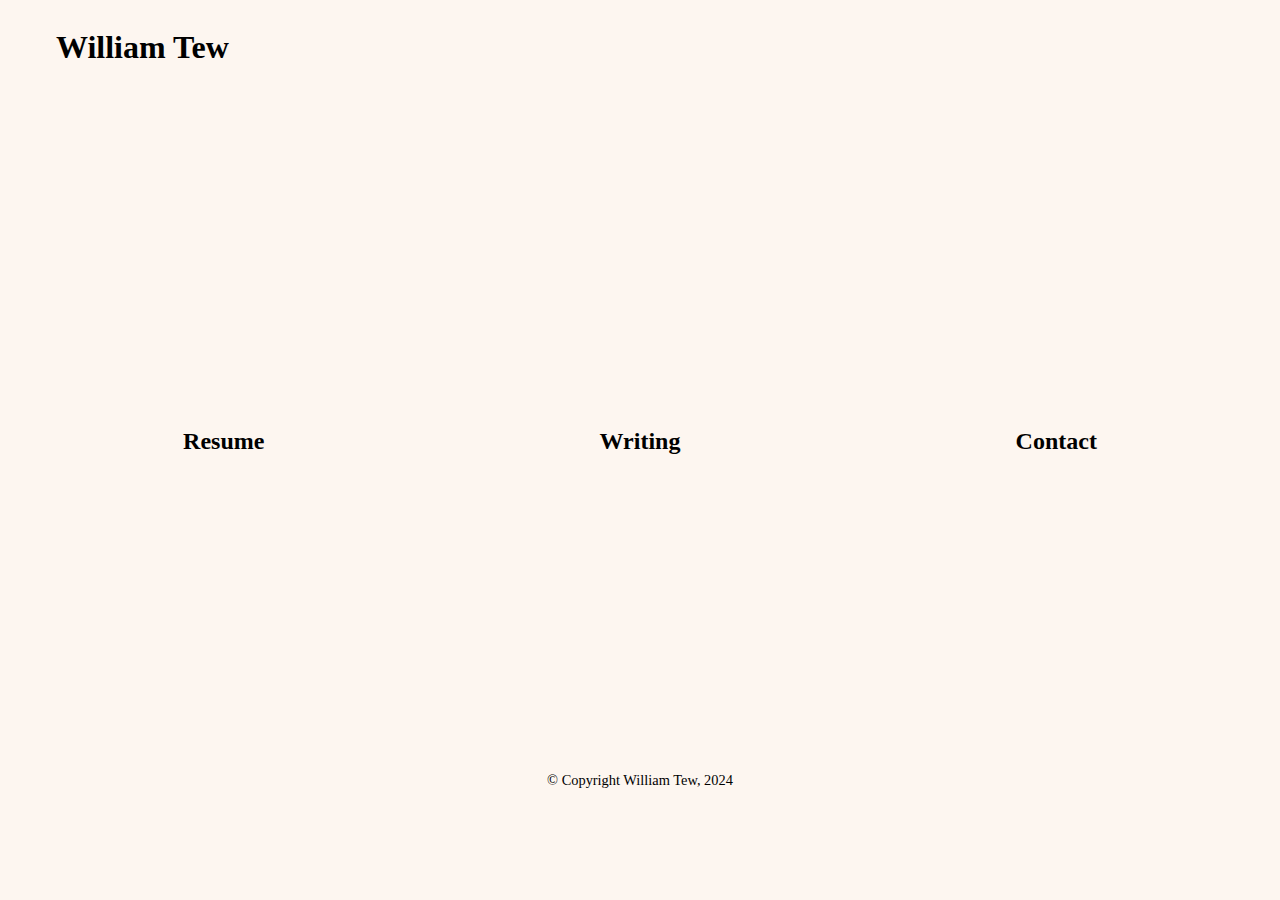
<file: index.html>
<!DOCTYPE html>
<html lang="en">
<head>
	<meta charset="utf-8">
	<title>William Tew | Home</title>
	<link rel="preconnect" href="https://fonts.googleapis.com">
	<link rel="preconnect" href="https://fonts.gstatic.com" crossorigin>
	<link href="https://fonts.googleapis.com/css2?family=Domine:wght@400..700&display=swap" rel="stylesheet">
	<link rel="stylesheet" type="text/css" href="style.css">

</head>

<body>
	<div class="container">
		<div class="row">
				<div class="homebutton">
					<h1>William Tew</h1>
				</div>
			<a class="homedivs" href="experience.html" target="_blank">
				<div class="itembox">
					<h2>Resume</h2>
				</div>
			</a>
			<a class= "homedivs" href="writing.html" target="_blank">
				<div class="itembox">
					<h2>Writing</h2>
				</div>
			</a>
			<a class="homedivs" href="contact.html" target="_blank">
				<div class="itembox">
					<h2>Contact</h2>
				</div>
			</a>
		</div>
	</div>
	<footer id="footer">© Copyright William Tew, 2024</footer>
</body>
</html>
</file>
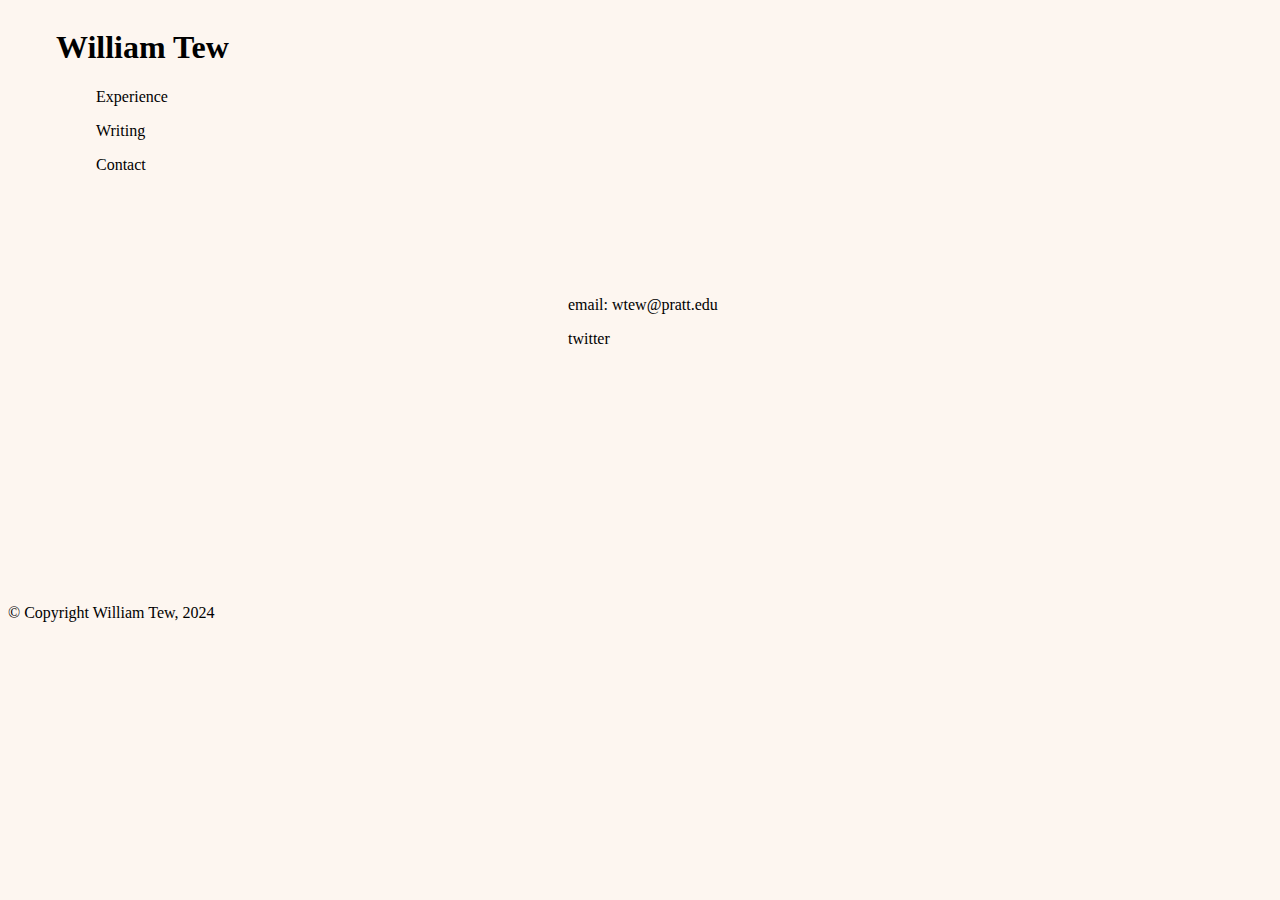
<file: contact.html>
<!DOCTYPE html>
<html lang="en">
<head>
	<meta charset="utf-8">
	<title>William Tew | Contact</title>
	<link rel="preconnect" href="https://fonts.googleapis.com">
	<link rel="preconnect" href="https://fonts.gstatic.com" crossorigin>
	<link href="https://fonts.googleapis.com/css2?family=Domine:wght@400..700&display=swap" rel="stylesheet">
	<link rel="stylesheet" type="text/css" href="style.css">

</head>
<body>
	<div class="container">
			<div class="row">
				<div class="nav-menu">
					<a href="index.html"><h1>William Tew</h1></a>
					<table id="nav-items">
						<a href="experience.html"><ul>Experience</ul></a>
						<a href="writing.html"><ul>Writing</ul></a>
						<a href="contact.html"><ul>Contact</ul></a>
					</table>
				</div>
				<div class="contactbox">
					<a href="mailto:wtew@pratt.edu"><p>email: wtew@pratt.edu</p></a>
					<a href="https://twitter.com/tew2tew2" target="_blank"><p>twitter</p></a>
					<!-- <p>Bluesky</p> -->
				</div>
			</div>
		</div>
		<footer>© Copyright William Tew, 2024</footer>
</body>
</html>
</file>
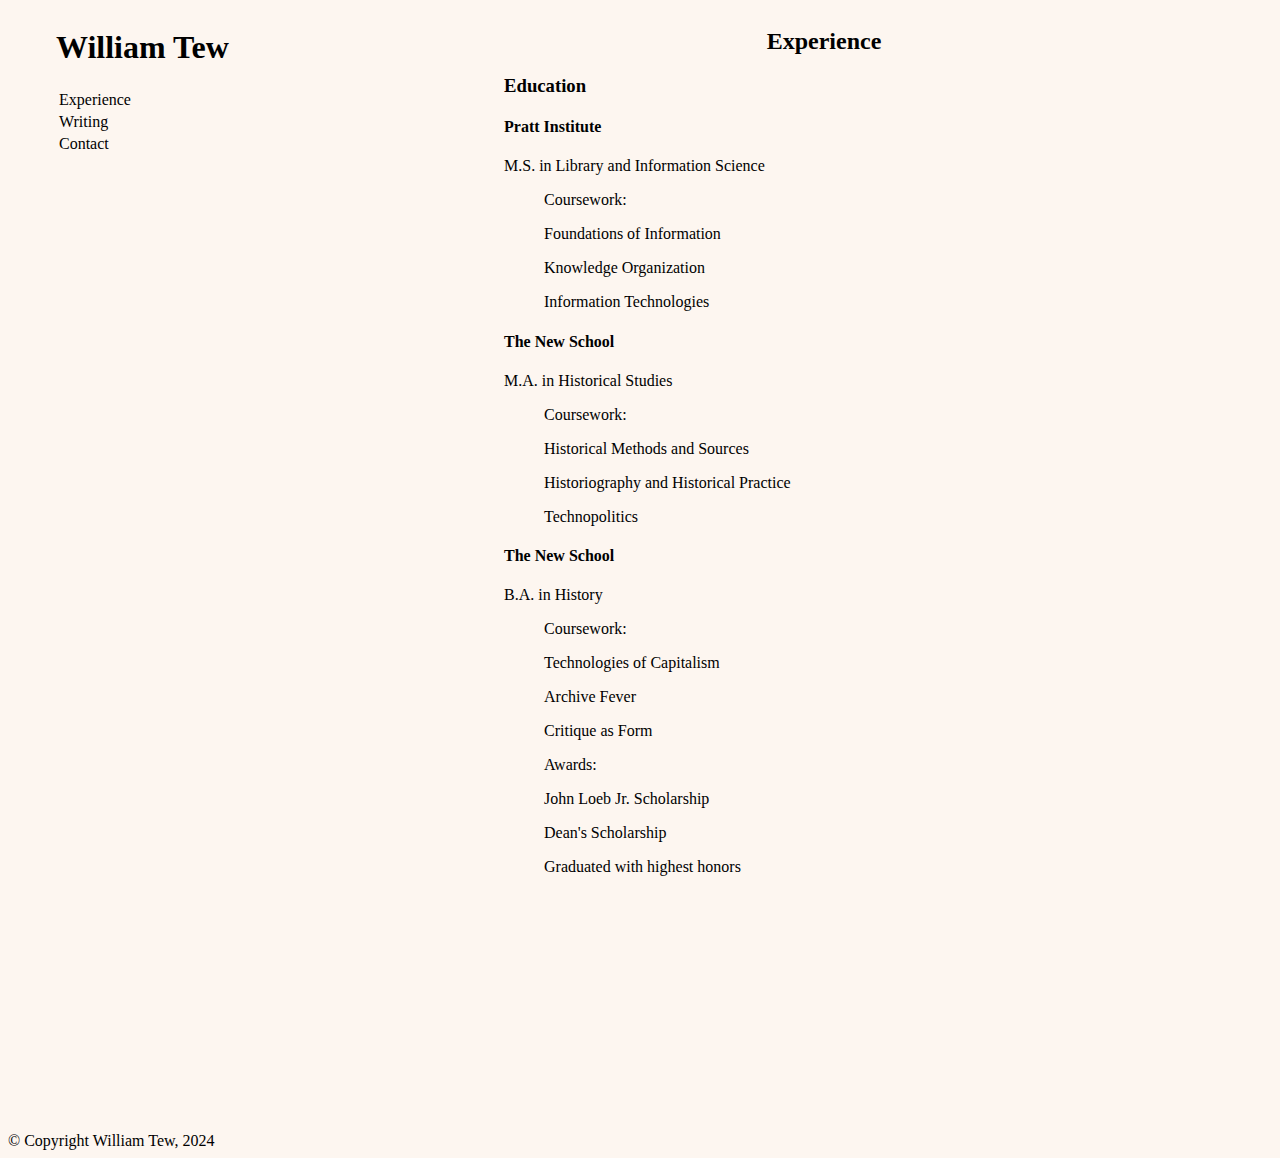
<file: experience.html>
<!DOCTYPE html>
<html lang="en">
<head>
	<meta charset="utf-8">
	<title>William Tew | Experience</title>
	<link rel="preconnect" href="https://fonts.googleapis.com">
	<link rel="preconnect" href="https://fonts.gstatic.com" crossorigin>
	<link href="https://fonts.googleapis.com/css2?family=Domine:wght@400..700&display=swap" rel="stylesheet">
	<link rel="stylesheet" type="text/css" href="style.css">
	
</head>
<body>
	<div class="container">
			<div class="row">
				<div class="nav-menu">
					<a href="index.html"><h1>William Tew</h1></a>
					<table id="nav-items">
					<tr>
						<td><a href="experience.html">Experience</a></td>
					</tr>
					<tr>
						<td><a href="writing.html">Writing</a></td>
					</tr>
					<tr>
						<td><a href="contact.html">Contact</a></td>
					</tr>
					</table>
				</div>
				<div class="resumebox">
					<h2>Experience</h2>
					<h3>Education</h3>
					<h4>Pratt Institute</h4>
					<p id="degree">M.S. in Library and Information Science</p>
					<ul id="heading">Coursework:</ul>
						<ul>Foundations of Information</ul> 
						<ul>Knowledge Organization</ul>
						<ul>Information Technologies</ul>
					<h4>The New School</h4>
					<p id="degree">M.A. in Historical Studies</p>
					<ul id="heading">Coursework:</ul>
						<ul>Historical Methods and Sources</ul> 
						<ul>Historiography and Historical Practice</ul>
						<ul>Technopolitics</ul>
					<h4>The New School</h4>
					<p id="degree">B.A. in History</p>
					<ul id="heading">Coursework:</ul>
						<ul>Technologies of Capitalism</ul>
						<ul>Archive Fever</ul>
						<ul>Critique as Form</ul>
					<ul id="heading">Awards:</ul>
						<ol>John Loeb Jr. Scholarship</ol>
						<ol>Dean's Scholarship</ol>
						<ol>Graduated with highest honors</ol>
				</div>
			</div>
		</div>
		<footer>© Copyright William Tew, 2024</footer>
</body>
</html>
</file>
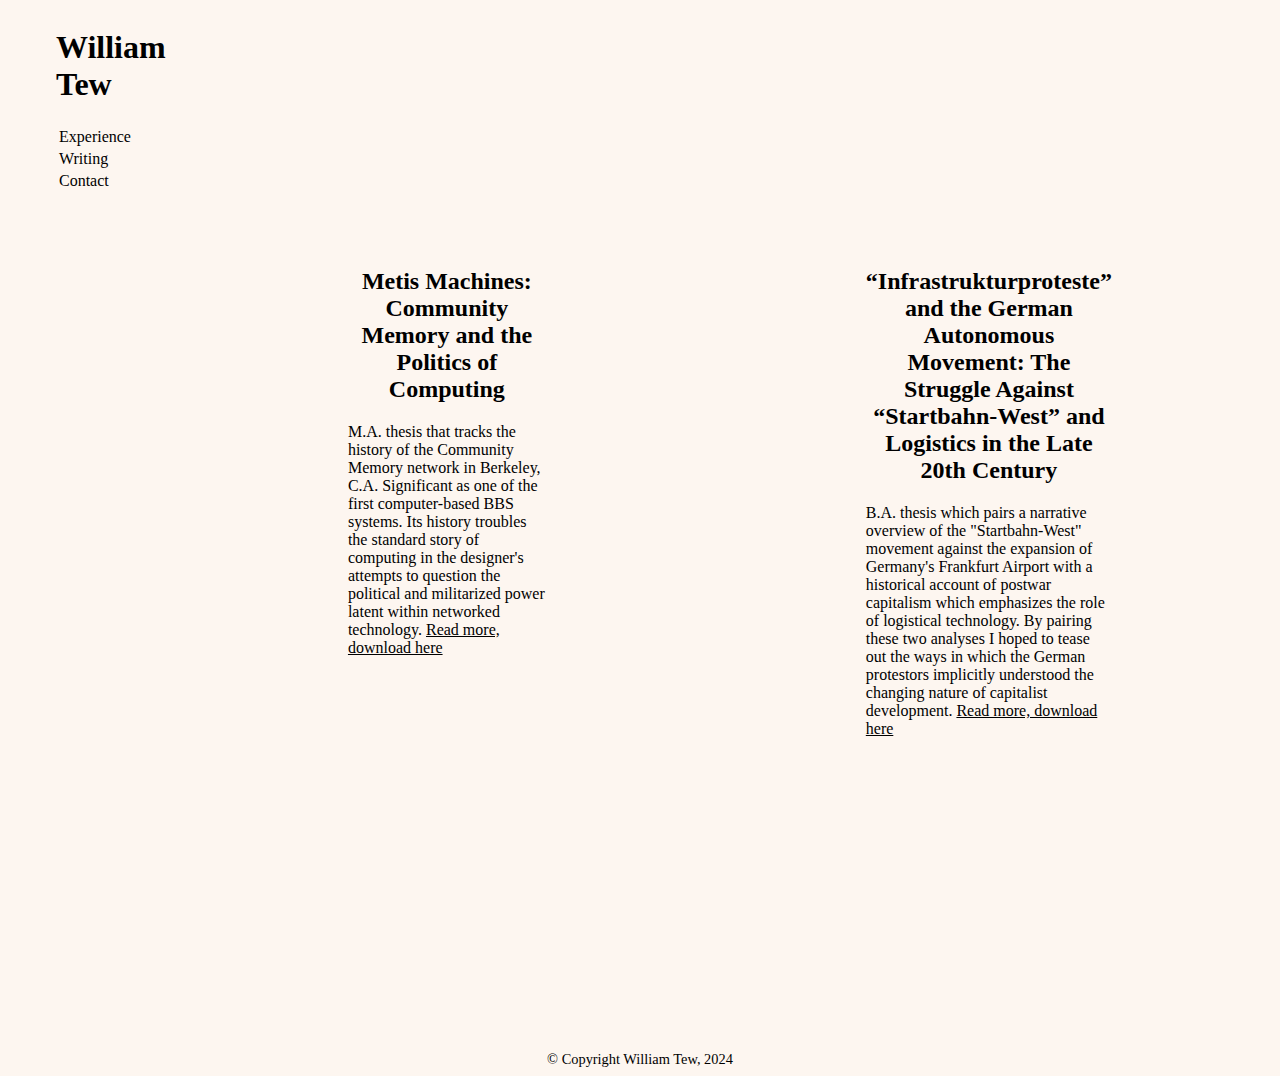
<file: writing.html>
<!DOCTYPE html>
<html lang="en">
<head>
	<meta charset="utf-8">
	<title>William Tew | Writing</title>
	<link rel="preconnect" href="https://fonts.googleapis.com">
	<link rel="preconnect" href="https://fonts.gstatic.com" crossorigin>
	<link href="https://fonts.googleapis.com/css2?family=Domine:wght@400..700&display=swap" rel="stylesheet">
	<link rel="stylesheet" type="text/css" href="style.css">

</head>
<body>
	<div class="container">
			<div class="row">
				<div class="nav-menu">
					<a href="index.html"><h1>William Tew</h1></a>
					<table id="nav-items">
					<tr>
						<td><a href="experience.html">Experience</a></td>
					</tr>
					<tr>
						<td><a href="writing.html">Writing</a></td>
					</tr>
					<tr>
						<td><a href="contact.html">Contact</a></td>
					</tr>
					</table>
				</div>
				<div class="writingbox1">
					<h2>Metis Machines: Community Memory and the Politics of Computing</h2>
					<p>M.A. thesis that tracks the history of the Community Memory network in Berkeley, C.A. Significant as one of the first computer-based BBS systems. Its history troubles the standard story of computing in the designer's attempts to question the political and militarized power latent within networked technology. <a class="downloadlinks" href="MetisWebCopy.pdf" download="MetisMachines.pdf">Read more, download here</a></p>
				</div>
				<div class="writingbox2">
					<h2>“Infrastrukturproteste” and the German Autonomous Movement: The Struggle Against “Startbahn-West” and Logistics in the Late 20th Century</h2>
					<p>B.A. thesis which pairs a narrative overview of the "Startbahn-West" movement against the expansion of Germany's Frankfurt Airport with a historical account of postwar capitalism which emphasizes the role of logistical technology. By pairing these two analyses I hoped to tease out the ways in which the German protestors implicitly understood the changing nature of capitalist development. <a class="downloadlinks" href="StartbahnWebCopy.pdf" download="StartbahnWest.pdf">Read more, download here</a></p>
				</div>
			</div>
		</div>
		<footer id="footer">© Copyright William Tew, 2024</footer>
</body>
</html>
</file>
<file: style.css>
body {
			background-color: #fdf6f0;
			font-family: Inter;
		}
		a {
			text-decoration: none;
			color: black;
		}
		h2 {
			text-align: center;
		}
		a.homedivs:hover {
			background: red;
		}
		a.downloadlinks {
			text-decoration: underline;
		}
		tr {
			padding: 10px;
		}
		.row {
			display: flex;
			flex-basis: auto;
			flex-flow: wrap;
			justify-content: space-around;
			justify-content: space-between;
			justify-content: space-evenly;
		}
		.homebutton {
			width: 100vw;
			height: auto;
			float: left;
			margin-left: 3em;
			margin-bottom: 5em;
		}
		.itembox {
			flex: 1;
			/*border: solid;
			border-radius: 1em;*/
			padding: 8em;
			margin-top: 7em;
			margin-right: 2em;
			margin-left: 2em;
			margin-bottom: 7em;
		}
		.nav-menu {
			flex: 1;
			margin-left: 3em; 
		}
		.resumebox {
			flex: 2;
			padding: 8em;
			margin-bottom: 7em;
			margin-top: -8em;
		}
		.degree {
			font-style: italic;
		}
		.heading {
			font-weight:bold;
		}
		.writingbox1 {
			flex: 1.5;
			padding: 8em;
			margin-top: 7em;
			margin-right: 2em;
			margin-left: 2em;
			margin-bottom: 7em;
		}
		.writingbox2 {
			flex: 1.5;
			padding: 8em;
			margin-top: 7em;
			margin-right: 2em;
			margin-left: 2em;
			margin-bottom: 7em;
		}
		.contactbox {
			flex: 1.5;
			padding: 8em;
			margin-top: 9em;
			margin-bottom: 7em;
		}
		#footer {
			text-align: center;
			margin-top: 4em;
			font-size: 0.9em;
		}
</file>
